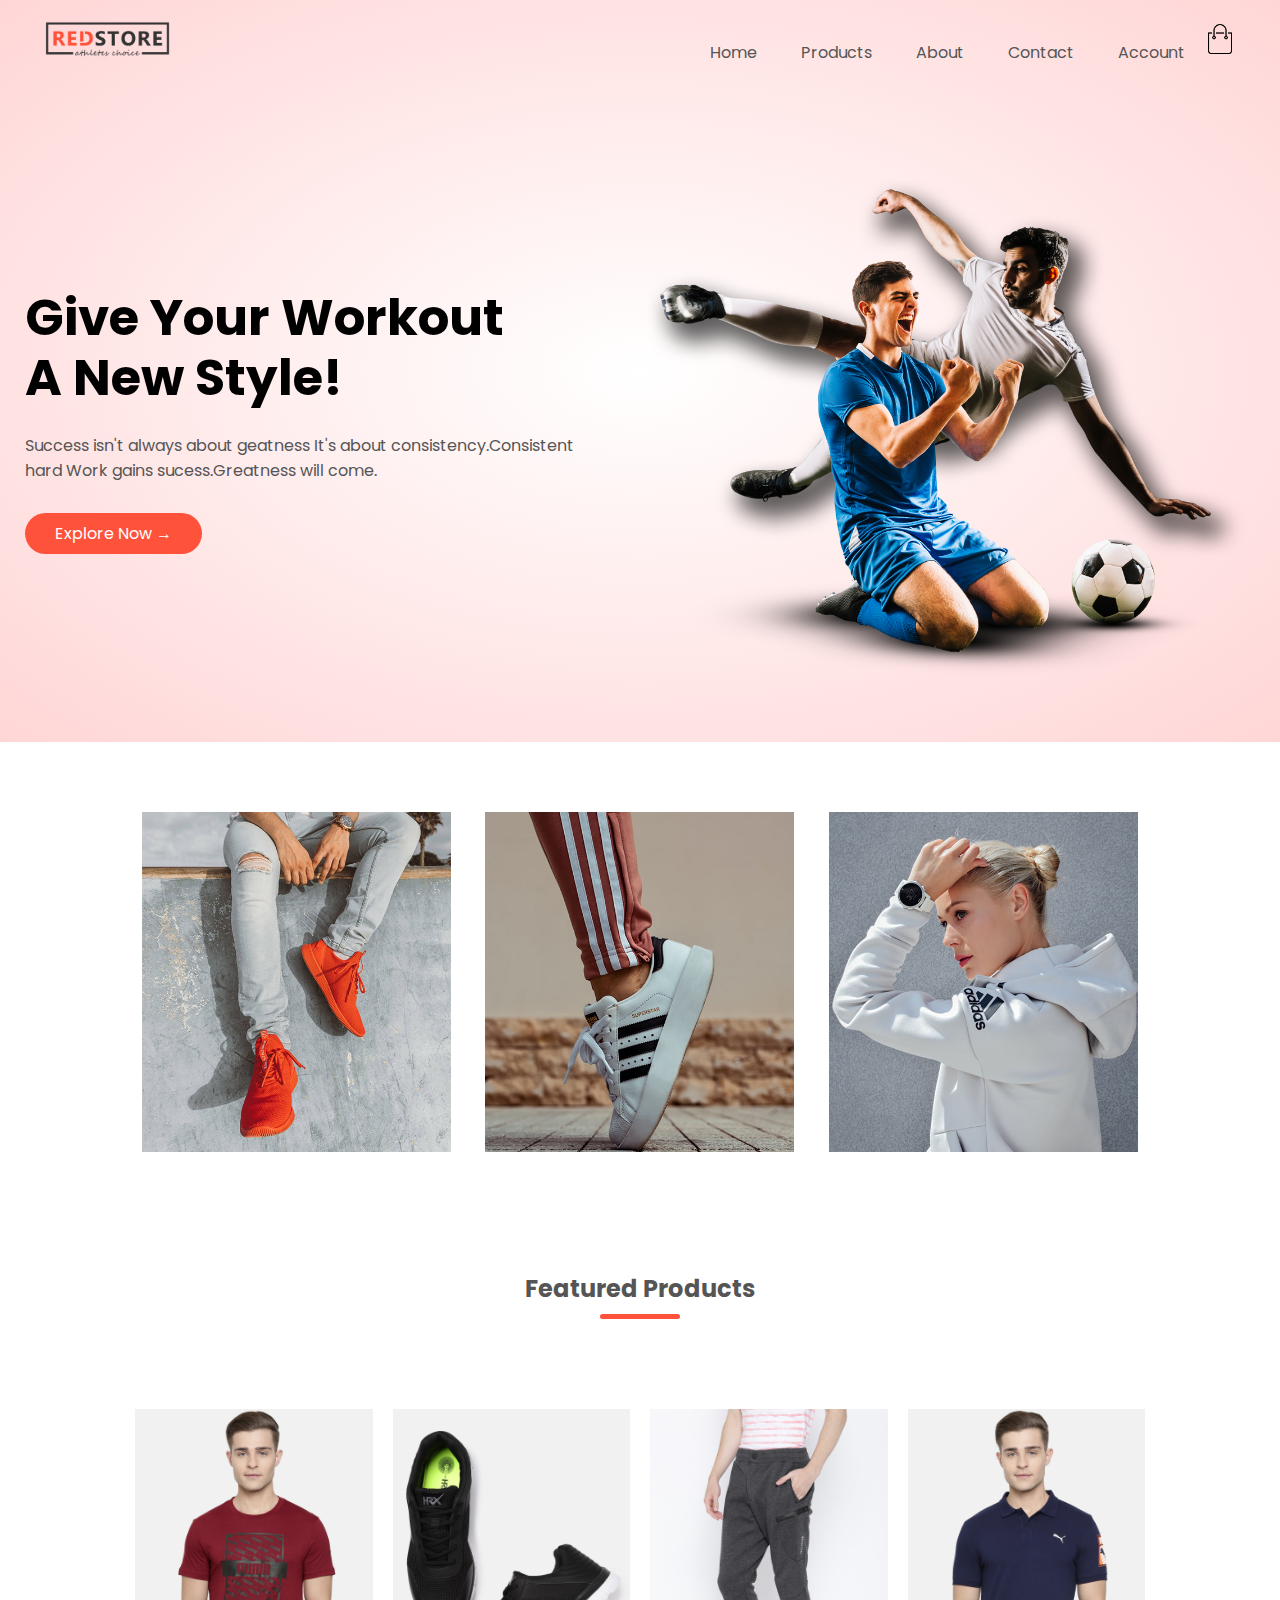
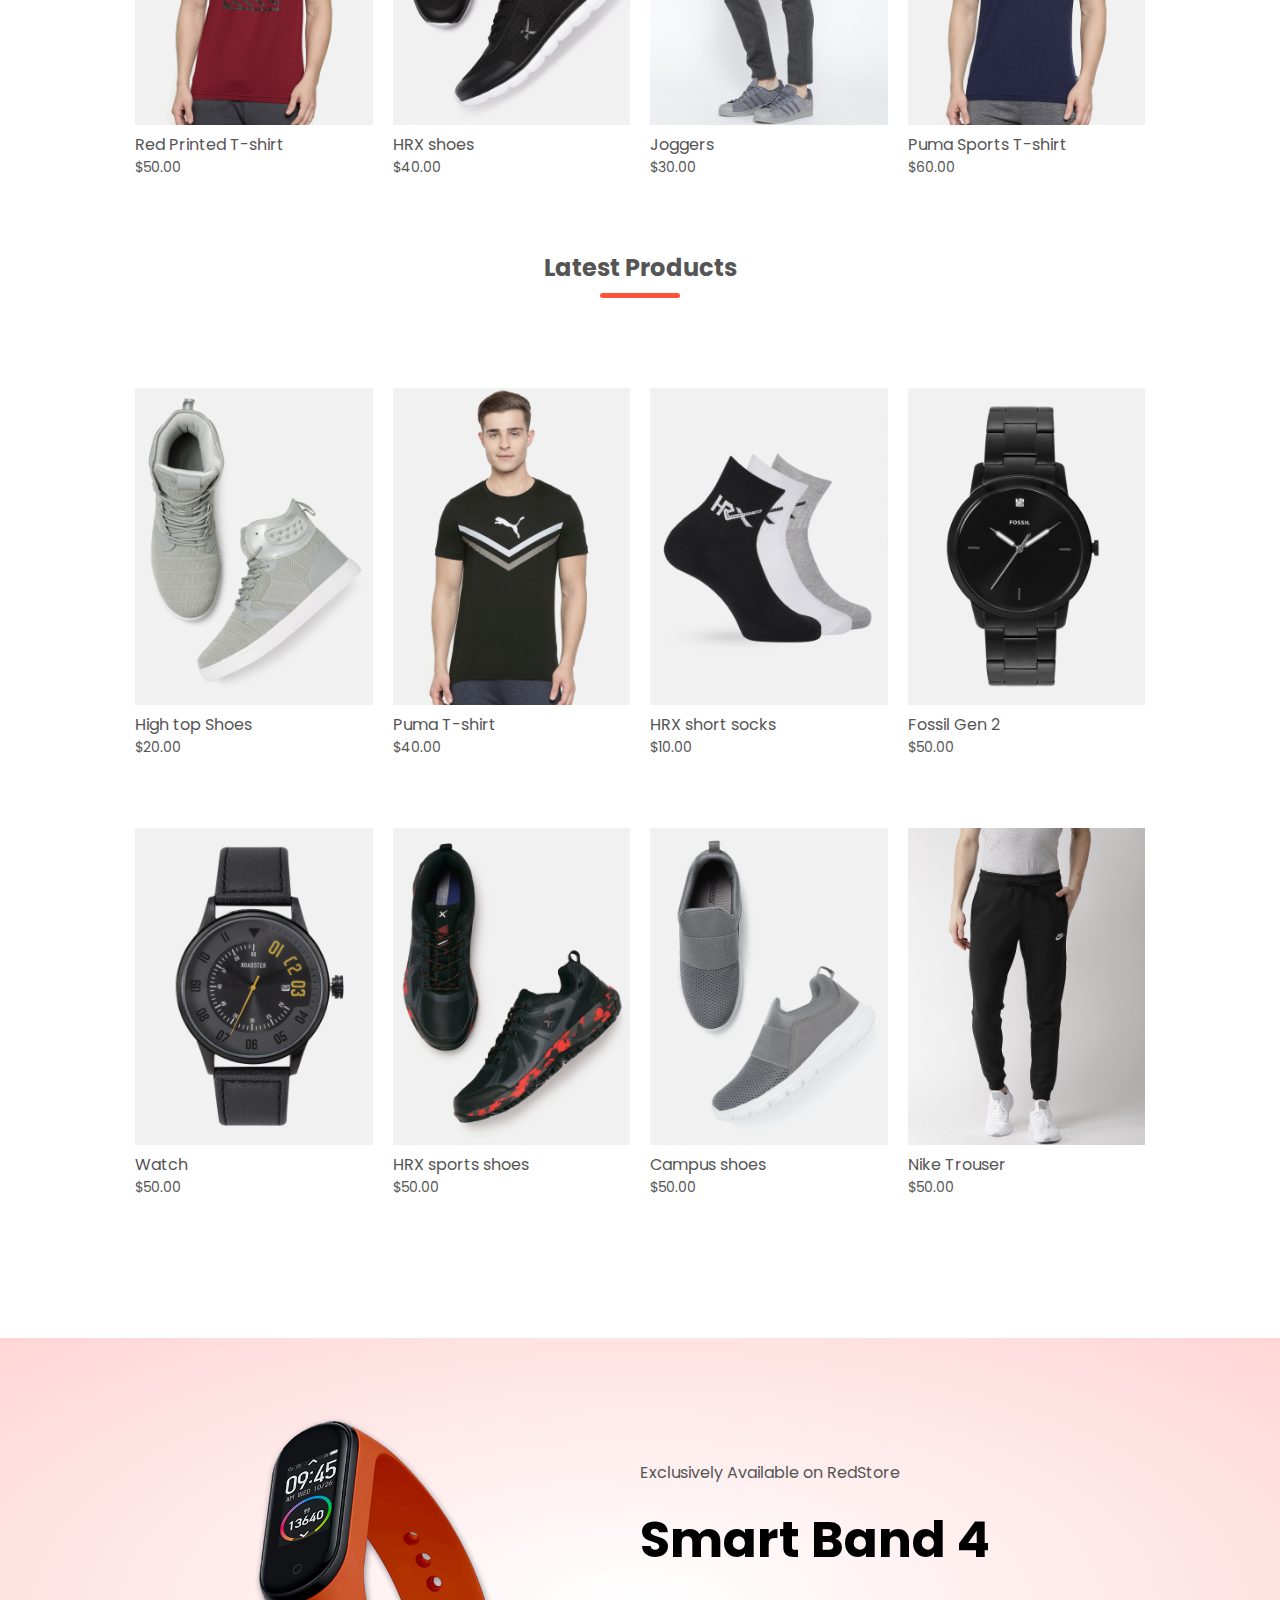
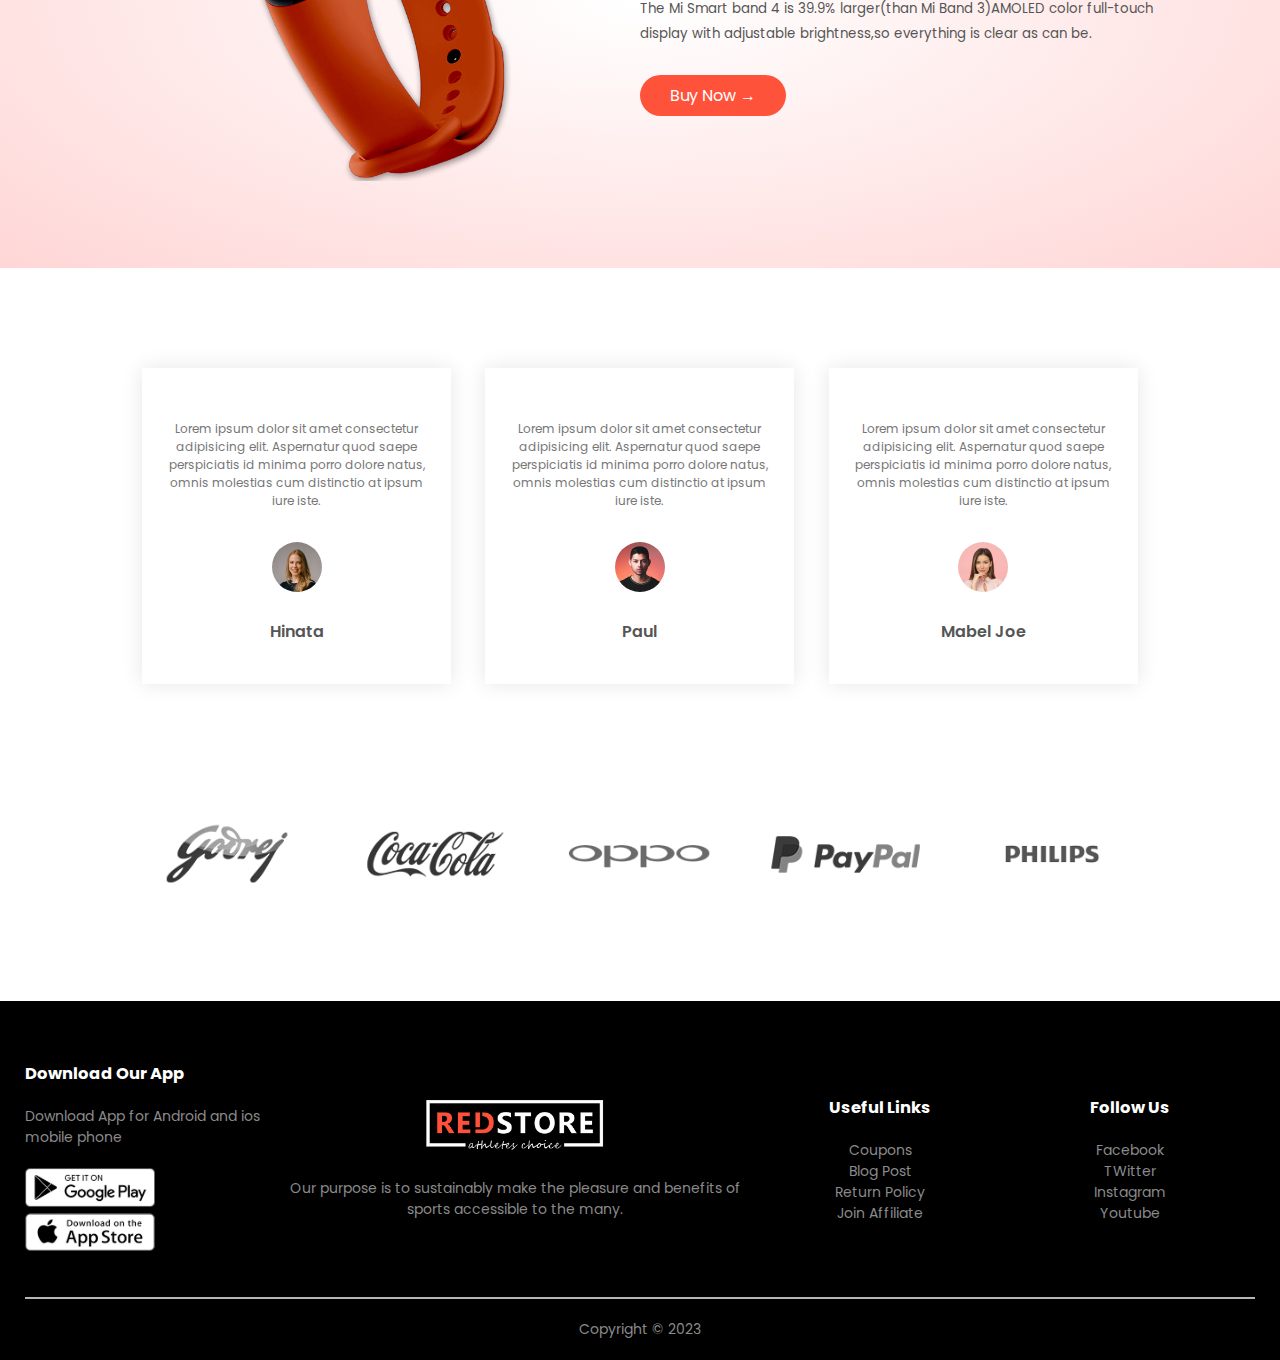
<file: index.html>
<!DOCTYPE html>
<html lang="en">
<head>
    <meta charset="UTF-8">
    <meta name="viewport" content="width=device-width, initial-scale=1.0">
    <link rel="stylesheet" href="style.css">
    <link rel="preconnect" href="https://fonts.googleapis.com">
    <link href="https://fonts.googleapis.com/css2?family=Montserrat:wght@300;400;500;700&family=Poppins:wght@300;400;500;600;700&display=swap" rel="stylesheet">
    <link rel="stylesheet" href="https://cdnjs.cloudflare.com/ajax/libs/font-awesome/6.4.0/css/all.min.css" integrity="sha512-iecdLmaskl7CVkqkXNQ/ZH/XLlvWZOJyj7Yy7tcenmpD1ypASozpmT/E0iPtmFIB46ZmdtAc9eNBvH0H/ZpiBw==" crossorigin="anonymous" referrerpolicy="no-referrer" />
    <title>RedStore | Home </title>
</head>
<body>
    <div class="header">
    <div class="container">
        <div class="navbar">
            <div class="logo">
                <a href="index.html"><img src="images/logo.png" width="125px"></a>
            </div>
            <nav>
                <ul id="MenuItems">
                    <li><a href="index.html">Home</a></li>
                    <li><a href="products.html">Products</a></li>
                    <li><a href="">About</a></li>
                    <li><a href="">Contact</a></li>
                    <li><a href="account.html">Account</a></li>
                </ul>
            </nav>
            <a href="cart.html"><img src="images/cart.png" width="30px" height="30px"></a>
            <img src="images/menu.png" class="menu-icon" onclick="menutoggle()">
        </div>

        <div class="row">
            <div class="col-2">
                <h1>Give Your Workout <br>A New Style!</h1>
                <p>
                    Success isn't always about geatness It's about consistency.Consistent <br>hard Work gains sucess.Greatness will come. 
                </p>
                <a href="" class="btn">Explore Now  &#8594;</a>
            </div>
            <div class="col-2">
                <img src="images/image1.png" alt="">

            </div>
        </div>
    </div>
</div>

<!-- ------Featured Categories------ -->

<div class="categories">
    <div class="small-container">
        <div class="row">
            <div class="col-3">
                <img src="images/category-1.jpg" alt="">
            </div>
            <div class="col-3">
                <img src="images/category-2.jpg" alt="">
            </div>
            <div class="col-3">
                <img src="images/category-3.jpg" alt="">
            </div>
        </div>
    </div>
</div>

<!-- ------Featured products------ -->
<div class="small-container">
    <h2 class="title">Featured Products</h2>
    <div class="row">
        <div class="col-4">
            <a href="product_detail.html"><img src="images/product-1.jpg" alt=""></a>
            <a href="product_detail.html"><h4>Red Printed T-shirt</h4></a>
            <div class="rating">
                <i class="fa fa-star"></i>
                <i class="fa fa-star"></i>
                <i class="fa fa-star"></i>
                <i class="fa fa-star"></i>
                <i class="fa fa-star-o"></i>
            </div>
            <p>$50.00</p>
        </div>

        <div class="col-4">
            <img src="images/product-2.jpg" alt="">
            <h4>HRX  shoes</h4>
            <div class="rating">
                <i class="fa fa-star"></i>
                <i class="fa fa-star"></i>
                <i class="fa fa-star"></i>
                <i class="fa fa-star"></i>
                <i class="fa fa-star-half-o"></i>
            </div>
            <p>$40.00</p>
        </div>

        <div class="col-4">
            <img src="images/product-3.jpg" alt="">
            <h4>Joggers</h4>
            <div class="rating">
                <i class="fa fa-star"></i>
                <i class="fa fa-star"></i>
                <i class="fa fa-star"></i>
                <i class="fa fa-star"></i>
                <i class="fa fa-star-half-o"></i>
            </div>
            <p>$30.00</p>
        </div>

        <div class="col-4">
            <img src="images/product-4.jpg" alt="">
            <h4>Puma Sports T-shirt</h4>
            <div class="rating">
                <i class="fa fa-star"></i>
                <i class="fa fa-star"></i>
                <i class="fa fa-star"></i>
                <i class="fa fa-star"></i>
                <i class="fa fa-star-o"></i>
            </div>
            <p>$60.00</p>
        </div>
    </div>
    <h2 class="title">Latest Products</h2>
    <div class="row">
        <div class="col-4">
            <img src="images/product-5.jpg" alt="">
            <h4>High top Shoes</h4>
            <div class="rating">
                <i class="fa fa-star"></i>
                <i class="fa fa-star"></i>
                <i class="fa fa-star"></i>
                <i class="fa fa-star"></i>
                <i class="fa fa-star-o"></i>
            </div>
            <p>$20.00</p>
        </div>

        <div class="col-4">
            <img src="images/product-6.jpg" alt="">
            <h4>Puma T-shirt</h4>
            <div class="rating">
                <i class="fa fa-star"></i>
                <i class="fa fa-star"></i>
                <i class="fa fa-star"></i>
                <i class="fa fa-star"></i>
                <i class="fa fa-star-half-o"></i>
            </div>
            <p>$40.00</p>
        </div>

        <div class="col-4">
            <img src="images/product-7.jpg" alt="">
            <h4>HRX short socks</h4>
            <div class="rating">
                <i class="fa fa-star"></i>
                <i class="fa fa-star"></i>
                <i class="fa fa-star"></i>
                <i class="fa fa-star"></i>
                <i class="fa fa-star-half-o"></i>
            </div>
            <p>$10.00</p>
        </div>

        <div class="col-4">
            <img src="images/product-8.jpg" alt="">
            <h4>Fossil Gen 2</h4>
            <div class="rating">
                <i class="fa fa-star"></i>
                <i class="fa fa-star"></i>
                <i class="fa fa-star"></i>
                <i class="fa fa-star"></i>
                <i class="fa fa-star-o-half"></i>
            </div>
            <p>$50.00</p>
        </div>
        <div class="row">
        <div class="col-4">
            <img src="images/product-9.jpg" alt="">
            <h4>Watch</h4>
            <div class="rating">
                <i class="fa fa-star"></i>
                <i class="fa fa-star"></i>
                <i class="fa fa-star"></i>
                <i class="fa fa-star"></i>
                <i class="fa fa-star-half"></i>
            </div>
            <p>$50.00</p>
        </div>

        <div class="col-4">
            <img src="images/product-10.jpg" alt="">
            <h4>HRX sports shoes</h4>
            <div class="rating">
                <i class="fa fa-star"></i>
                <i class="fa fa-star"></i>
                <i class="fa fa-star"></i>
                <i class="fa fa-star"></i>
                <i class="fa fa-star-half"></i>
            </div>
            <p>$50.00</p>
        </div>

        <div class="col-4">
            <img src="images/product-11.jpg" alt="">
            <h4>Campus shoes</h4>
            <div class="rating">
                <i class="fa fa-star"></i>
                <i class="fa fa-star"></i>
                <i class="fa fa-star"></i>
                <i class="fa fa-star"></i>
                <i class="fa fa-star-half"></i>
            </div>
            <p>$50.00</p>
        </div>

        <div class="col-4">
            <img src="images/product-12.jpg" alt="">
            <h4>Nike Trouser</h4>
            <div class="rating">
                <i class="fa fa-star"></i>
                <i class="fa fa-star"></i>
                <i class="fa fa-star"></i>
                <i class="fa fa-star"></i>
                <i class="fa fa-star"></i>
            </div>
            <p>$50.00</p>
        </div>
    </div>
    </div>
</div>

<!-- offer -->
<div class="offer">
    <div class="small-container">
        <div class="row">
            <div class="col-2">
                <img src="images/exclusive.png" alt="" class="offer-img" >
            </div>
            <div class="col-2">
                <p>Exclusively Available on RedStore</p>
                <h1>Smart Band 4</h1>
                <small>The Mi Smart band 4 is 39.9% larger(than Mi Band 3)AMOLED color full-touch display with adjustable brightness,so everything is clear as can be. </small>
                <a href="" class="btn">Buy Now &#8594;</a>
            </div>
        </div>
    </div>
</div>

<!-- testimonial -->
<div class="testimonial">
    <div class="small-container">
        <div class="row">
            <div class="col-3">
                <i class="fa fa-quote-left"></i>
                <p>Lorem ipsum dolor sit amet consectetur adipisicing elit. Aspernatur quod saepe perspiciatis id minima porro dolore natus, omnis molestias cum distinctio at ipsum iure iste.</p>
                <div class="rating">
                    <i class="fa fa-star"></i>
                    <i class="fa fa-star"></i>
                    <i class="fa fa-star"></i>
                    <i class="fa fa-star"></i>
                    <i class="fa fa-star-half"></i>
                </div>
                <img src="images/user-1.png" alt="">
                <h3>Hinata</h3>
            </div>
            <div class="col-3">
                <i class="fa fa-quote-left"></i>
                <p>Lorem ipsum dolor sit amet consectetur adipisicing elit. Aspernatur quod saepe perspiciatis id minima porro dolore natus, omnis molestias cum distinctio at ipsum iure iste.</p>
                <div class="rating">
                    <i class="fa fa-star"></i>
                    <i class="fa fa-star"></i>
                    <i class="fa fa-star"></i>
                    <i class="fa fa-star"></i>
                    <i class="fa fa-star"></i>
                </div>
                <img src="images/user-2.png" alt="">
                <h3>Paul</h3>
            </div>
            <div class="col-3">
                <i class="fa fa-quote-left"></i>
                <p>Lorem ipsum dolor sit amet consectetur adipisicing elit. Aspernatur quod saepe perspiciatis id minima porro dolore natus, omnis molestias cum distinctio at ipsum iure iste.</p>
                <div class="rating">
                    <i class="fa fa-star"></i>
                    <i class="fa fa-star"></i>
                    <i class="fa fa-star"></i>
                    <i class="fa fa-star"></i>
                    <i class="fa fa-star-half"></i>
                </div>
                <img src="images/user-3.png" alt="">
                <h3>Mabel Joe</h3>
            </div>
        </div>
    </div>
</div> 

<!-- brands -->

<div class="brands">
    <div class="small-container">
        <div class="row">
            <div class="col-5">
                <img src="images/logo-godrej.png" alt="">
            </div>
            <div class="col-5">
                <img src="images/logo-coca-cola.png" alt="">
            </div>
            <div class="col-5">
                <img src="images/logo-oppo.png" alt="">
            </div>
            <div class="col-5">
                <img src="images/logo-paypal.png" alt="">
            </div>
            <div class="col-5">
                <img src="images/logo-philips.png" alt="">
            </div>
        </div>
    </div>
</div>

<!-- footer -->
<div class="footer">
    <div class="container">
        <div class="row">
            <div class="footer-col-1">
                <h3>Download Our App</h3>
                <p>Download App for Android and ios mobile phone</p>
                <div class="app-logo">
                    <img src="images/play-store.png" alt="">
                    <img src="images/app-store.png" alt="">
                </div>
            </div>
            <div class="footer-col-2">
                <img src="images/logo-white.png" alt="">
                <p>Our purpose is to sustainably make the pleasure and benefits of sports accessible to the many. </p>
            </div>
            <div class="footer-col-3">
                <h3>Useful Links</h3>
                <ul>
                    <li>Coupons</li>
                    <li>Blog Post</li>
                    <li>Return Policy</li>
                    <li>Join Affiliate</li>
                </ul>
            </div>
            <div class="footer-col-4">
                <h3>Follow Us</h3>
                <ul>
                    <li>Facebook</li>
                    <li>TWitter</li>
                    <li>Instagram</li>
                    <li>Youtube</li>
                </ul>
            </div>
        </div>
        <hr>
        <p class="Copyright">Copyright &copy; 2023</p>
    </div>
</div>

<!-- js for toggle MenuItems -->

<script>
    var MenuItems = document.getElementById("MenuItems");

    MenuItems.style.maxHeight = "0px";

    function menutoggle()
    {
        if(MenuItems.style.maxHeight == "0px")
        {
            MenuItems.style.maxHeight = "200px";
        }
        else
        {
            MenuItems.style.maxHeight = "0px";
        }
    }
</script>

</body>
</html>
</file>
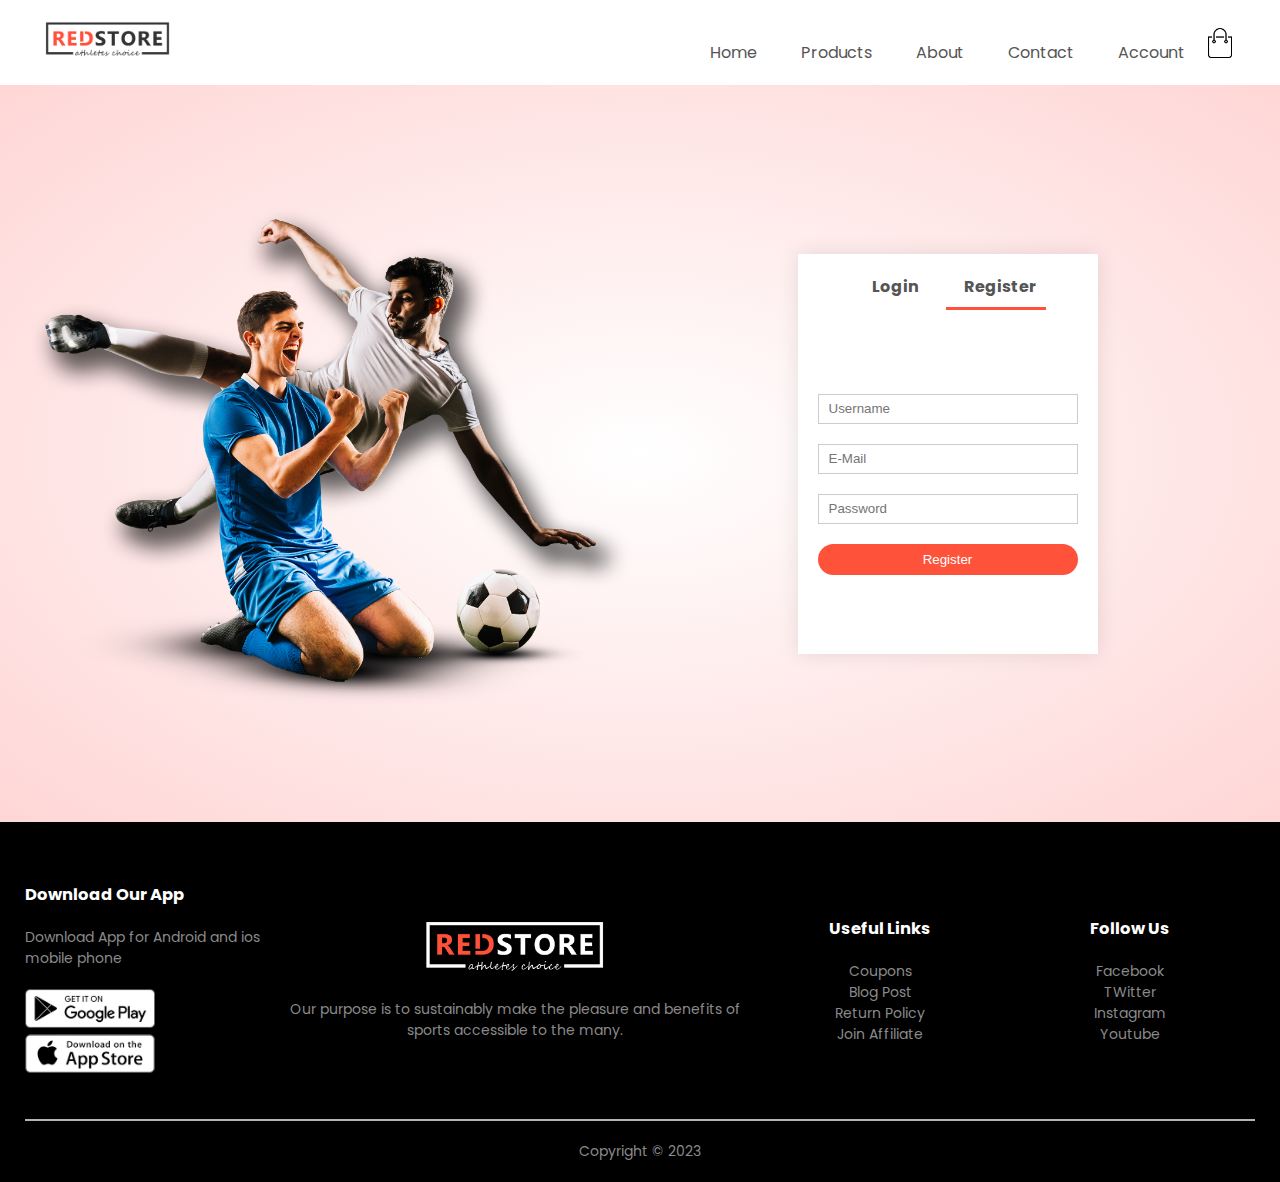
<file: account.html>
<!DOCTYPE html>
<html lang="en">
<head>
    <meta charset="UTF-8">
    <meta name="viewport" content="width=device-width, initial-scale=1.0">
    <link rel="stylesheet" href="style.css">
    <link rel="preconnect" href="https://fonts.googleapis.com">
    <link href="https://fonts.googleapis.com/css2?family=Montserrat:wght@300;400;500;700&family=Poppins:wght@300;400;500;600;700&display=swap" rel="stylesheet">
    <link rel="stylesheet" href="https://cdnjs.cloudflare.com/ajax/libs/font-awesome/6.4.0/css/all.min.css" integrity="sha512-iecdLmaskl7CVkqkXNQ/ZH/XLlvWZOJyj7Yy7tcenmpD1ypASozpmT/E0iPtmFIB46ZmdtAc9eNBvH0H/ZpiBw==" crossorigin="anonymous" referrerpolicy="no-referrer" />
    <title>Account - RedStore</title>
</head>
<body>
    <div class="container">
        <div class="navbar">
            <div class="logo">
                <img src="images/logo.png" alt="" width="125px">
            </div>
            <nav>
                <ul id="MenuItems">
                    <li><a href="index.html">Home</a></li>
                    <li><a href="products.html">Products</a></li>
                    <li><a href="">About</a></li>
                    <li><a href="">Contact</a></li>
                    <li><a href="account.html">Account</a></li>
                </ul>
            </nav>
            <img src="images/cart.png" alt="" width="30px" height="30px">
            <img src="images/menu.png" class="menu-icon" onclick="menutoggle()">
        </div>
    </div>

    <!-- Account Page  -->

    <div class="account-page">
        <div class="container">
            <div class="row">
                <div class="col-2">
                    <img src="images/image1.png" width="100%">
                </div>

                <div class="col-2">
                    <div class="form-container">
                        <div class="form-btn">
                            <span onclick="login()">Login</span>
                            <span onclick="register()">Register</span>
                            <hr id="Indicator">
                        </div>
                        <form id="LoginForm">
                            <input type="text" placeholder="Username">
                            <input type="password" placeholder="Password">
                            <button type="submit" class="btn">Login</button>
                            <a href="">Forgot password ?</a>
                        </form>

                        <form id="RegForm">
                            <input type="text" placeholder="Username">
                            <input type="email" placeholder="E-Mail">
                            <input type="password" placeholder="Password">
                            <button type="submit" class="btn">Register</button>
                        </form>
                    </div>
                </div>
            </div>
        </div>
    </div>

<!-- footer -->
<div class="footer">
    <div class="container">
        <div class="row">
            <div class="footer-col-1">
                <h3>Download Our App</h3>
                <p>Download App for Android and ios mobile phone</p>
                <div class="app-logo">
                    <img src="images/play-store.png" alt="">
                    <img src="images/app-store.png" alt="">
                </div>
            </div>
            <div class="footer-col-2">
                <img src="images/logo-white.png" alt="">
                <p>Our purpose is to sustainably make the pleasure and benefits of sports accessible to the many. </p>
            </div>
            <div class="footer-col-3">
                <h3>Useful Links</h3>
                <ul>
                    <li>Coupons</li>
                    <li>Blog Post</li>
                    <li>Return Policy</li>
                    <li>Join Affiliate</li>
                </ul>
            </div>
            <div class="footer-col-4">
                <h3>Follow Us</h3>
                <ul>
                    <li>Facebook</li>
                    <li>TWitter</li>
                    <li>Instagram</li>
                    <li>Youtube</li>
                </ul>
            </div>
        </div>
        <hr>
        <p class="Copyright">Copyright &copy; 2023</p>
    </div>
</div>

<!-- js for toggle MenuItems -->

<script>
    var MenuItems = document.getElementById("MenuItems");
    MenuItems.style.maxHeight = "0px";

    function menutoggle()
    {
        if(MenuItems.style.maxHeight == "0px")
        {
            MenuItems.style.maxHeight == "200px";
        }
        else
        {
            MenuItems.style.maxHeight == "0px";
        }
    }
</script>

<!-- js for toggle form -->
<script>
    var LoginForm = document.getElementById("LoginForm");
    var RegForm = document.getElementById("RegForm");
    var Indicator = document.getElementById("Indicator");

    function register()
    {
        RegForm.style.transform = "translateX(0px)";
        LoginForm.style.transform = "translateX(0px)";
        Indicator.style.transform = "translateX100px)";
    }

    function login()
    {
        RegForm.style.transform = "translateX(300px)";
        LoginForm.style.transform = "translateX(300px)";
        Indicator.style.transform = "translateX(0px)";
    }


</script>


</body>
</html>
</file>
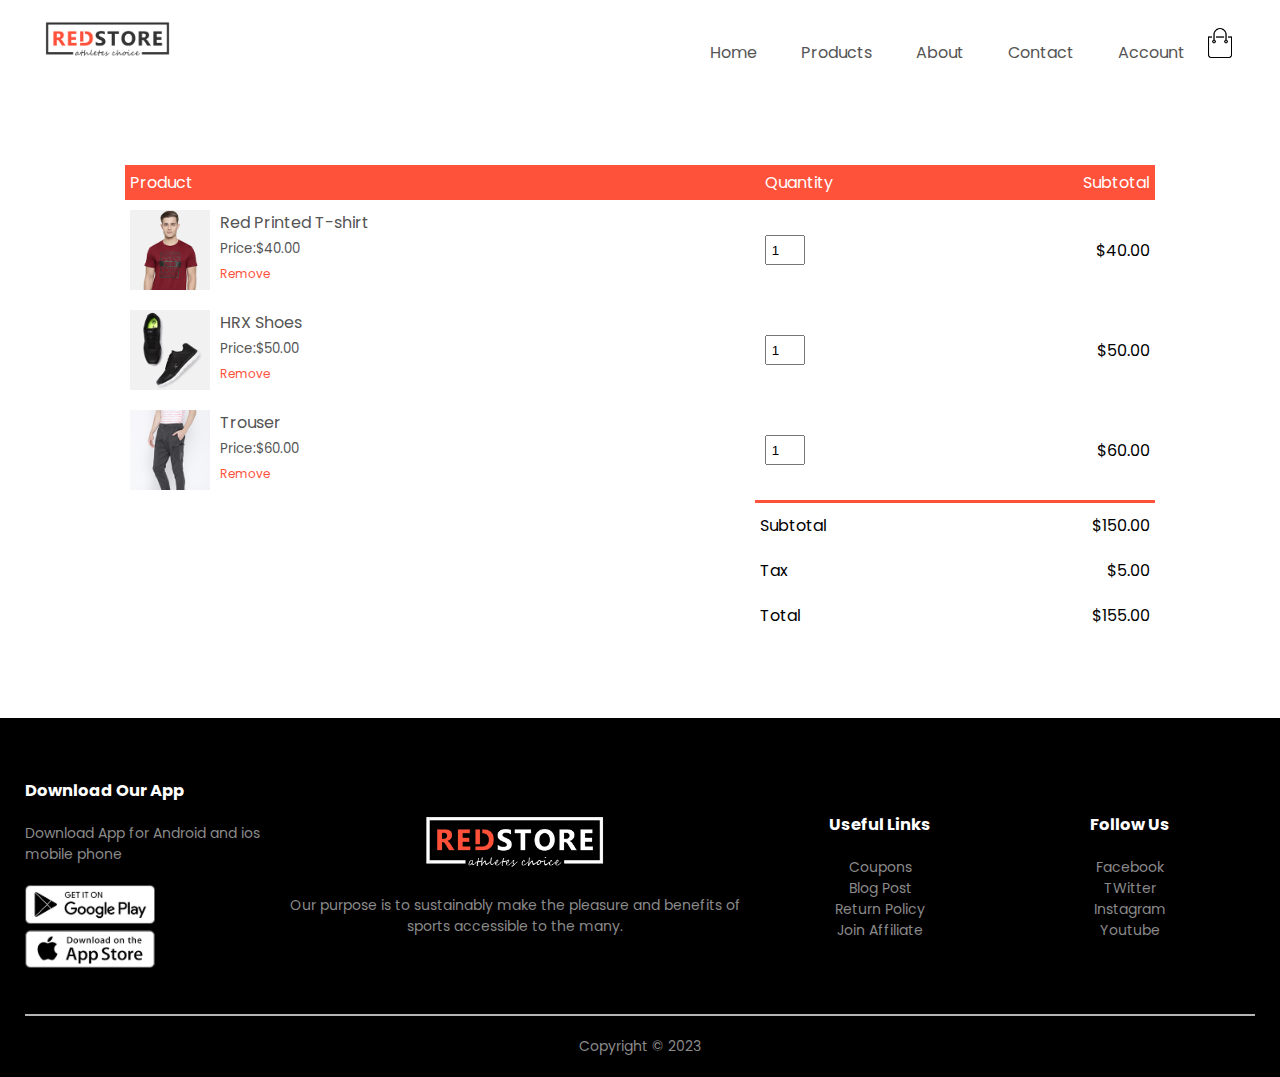
<file: cart.html>
<!DOCTYPE html>
<html lang="en">
<head>
    <meta charset="UTF-8">
    <meta name="viewport" content="width=device-width, initial-scale=1.0">
    <link rel="stylesheet" href="style.css">
    <link rel="preconnect" href="https://fonts.googleapis.com">
    <link href="https://fonts.googleapis.com/css2?family=Montserrat:wght@300;400;500;700&family=Poppins:wght@300;400;500;600;700&display=swap" rel="stylesheet">
    <link rel="stylesheet" href="https://cdnjs.cloudflare.com/ajax/libs/font-awesome/6.4.0/css/all.min.css" integrity="sha512-iecdLmaskl7CVkqkXNQ/ZH/XLlvWZOJyj7Yy7tcenmpD1ypASozpmT/E0iPtmFIB46ZmdtAc9eNBvH0H/ZpiBw==" crossorigin="anonymous" referrerpolicy="no-referrer" />
    <title>Cart - RedStore</title>
</head>
<body>
    <div class="container">
        <div class="navbar">
            <div class="logo">
                <img src="images/logo.png" alt="" width="125px">
            </div>
            <nav>
                <ul id="MenuItems">
                    <li><a href="index.html">Home</a></li>
                    <li><a href="products.html">Products</a></li>
                    <li><a href="">About</a></li>
                    <li><a href="">Contact</a></li>
                    <li><a href="account.html">Account</a></li>
                </ul>
            </nav>
            <img src="images/cart.png" alt="" width="30px" height="30px">
            <img src="images/menu.png" class="menu-icon" onclick="menutoggle()">
        </div>
    </div>

 <!-- cart-items details -->

<div class="small-container cart-page">
    <table>
        <tr>
            <th>Product</th>
            <th>Quantity</th>
            <th>Subtotal</th>
        </tr>
        <tr>
            <td>
                <div class="cart-info">
                    <img src="images/buy-1.jpg" alt="">
                    <div>
                        <p>Red Printed T-shirt</p>
                        <small>Price:$40.00</small>
                        <br>
                        <a href="">Remove</a>
                    </div>
                </div>
            </td>
            <td><input type="number" value="1"></td>
            <td>$40.00</td>
        </tr>
        <tr>
            <td>
                <div class="cart-info">
                    <img src="images/buy-2.jpg" alt="">
                    <div>
                        <p>HRX Shoes</p>
                        <small>Price:$50.00</small>
                        <br>
                        <a href="">Remove</a>
                    </div>
                </div>
            </td>
            <td><input type="number" value="1"></td>
            <td>$50.00</td>
        </tr>
        <tr>
            <td>
                <div class="cart-info">
                    <img src="images/buy-3.jpg" alt="">
                    <div>
                        <p>Trouser</p>
                        <small>Price:$60.00</small>
                        <br>
                        <a href="">Remove</a>
                    </div>
                </div>
            </td>
            <td><input type="number" value="1"></td>
            <td>$60.00</td>
        </tr>
    </table>
    <div class="total-price">
        <table>
            <tr>
                <td>Subtotal</td>
                <td>$150.00</td>
            </tr>
            <tr>
                <td>Tax</td>
                <td>$5.00</td>
            </tr>
            <tr>
                <td>Total</td>
                <td>$155.00</td>
            </tr>
        </table>
    </div>
</div>



<!-- footer -->
<div class="footer">
    <div class="container">
        <div class="row">
            <div class="footer-col-1">
                <h3>Download Our App</h3>
                <p>Download App for Android and ios mobile phone</p>
                <div class="app-logo">
                    <img src="images/play-store.png" alt="">
                    <img src="images/app-store.png" alt="">
                </div>
            </div>
            <div class="footer-col-2">
                <img src="images/logo-white.png" alt="">
                <p>Our purpose is to sustainably make the pleasure and benefits of sports accessible to the many. </p>
            </div>
            <div class="footer-col-3">
                <h3>Useful Links</h3>
                <ul>
                    <li>Coupons</li>
                    <li>Blog Post</li>
                    <li>Return Policy</li>
                    <li>Join Affiliate</li>
                </ul>
            </div>
            <div class="footer-col-4">
                <h3>Follow Us</h3>
                <ul>
                    <li>Facebook</li>
                    <li>TWitter</li>
                    <li>Instagram</li>
                    <li>Youtube</li>
                </ul>
            </div>
        </div>
        <hr>
        <p class="Copyright">Copyright &copy; 2023</p>
    </div>
</div>

<!-- js for toggle MenuItems -->

<script>
    var MenuItems = document.getElementById("MenuItems");
    MenuItems.style.maxHeight = "0px";

    function menutoggle()
    {
        if(MenuItems.style.maxHeight == "0px")
        {
            MenuItems.style.maxHeight == "200px";
        }
        else
        {
            MenuItems.style.maxHeight == "0px";
        }
    }
</script>

</body>
</html>
</file>
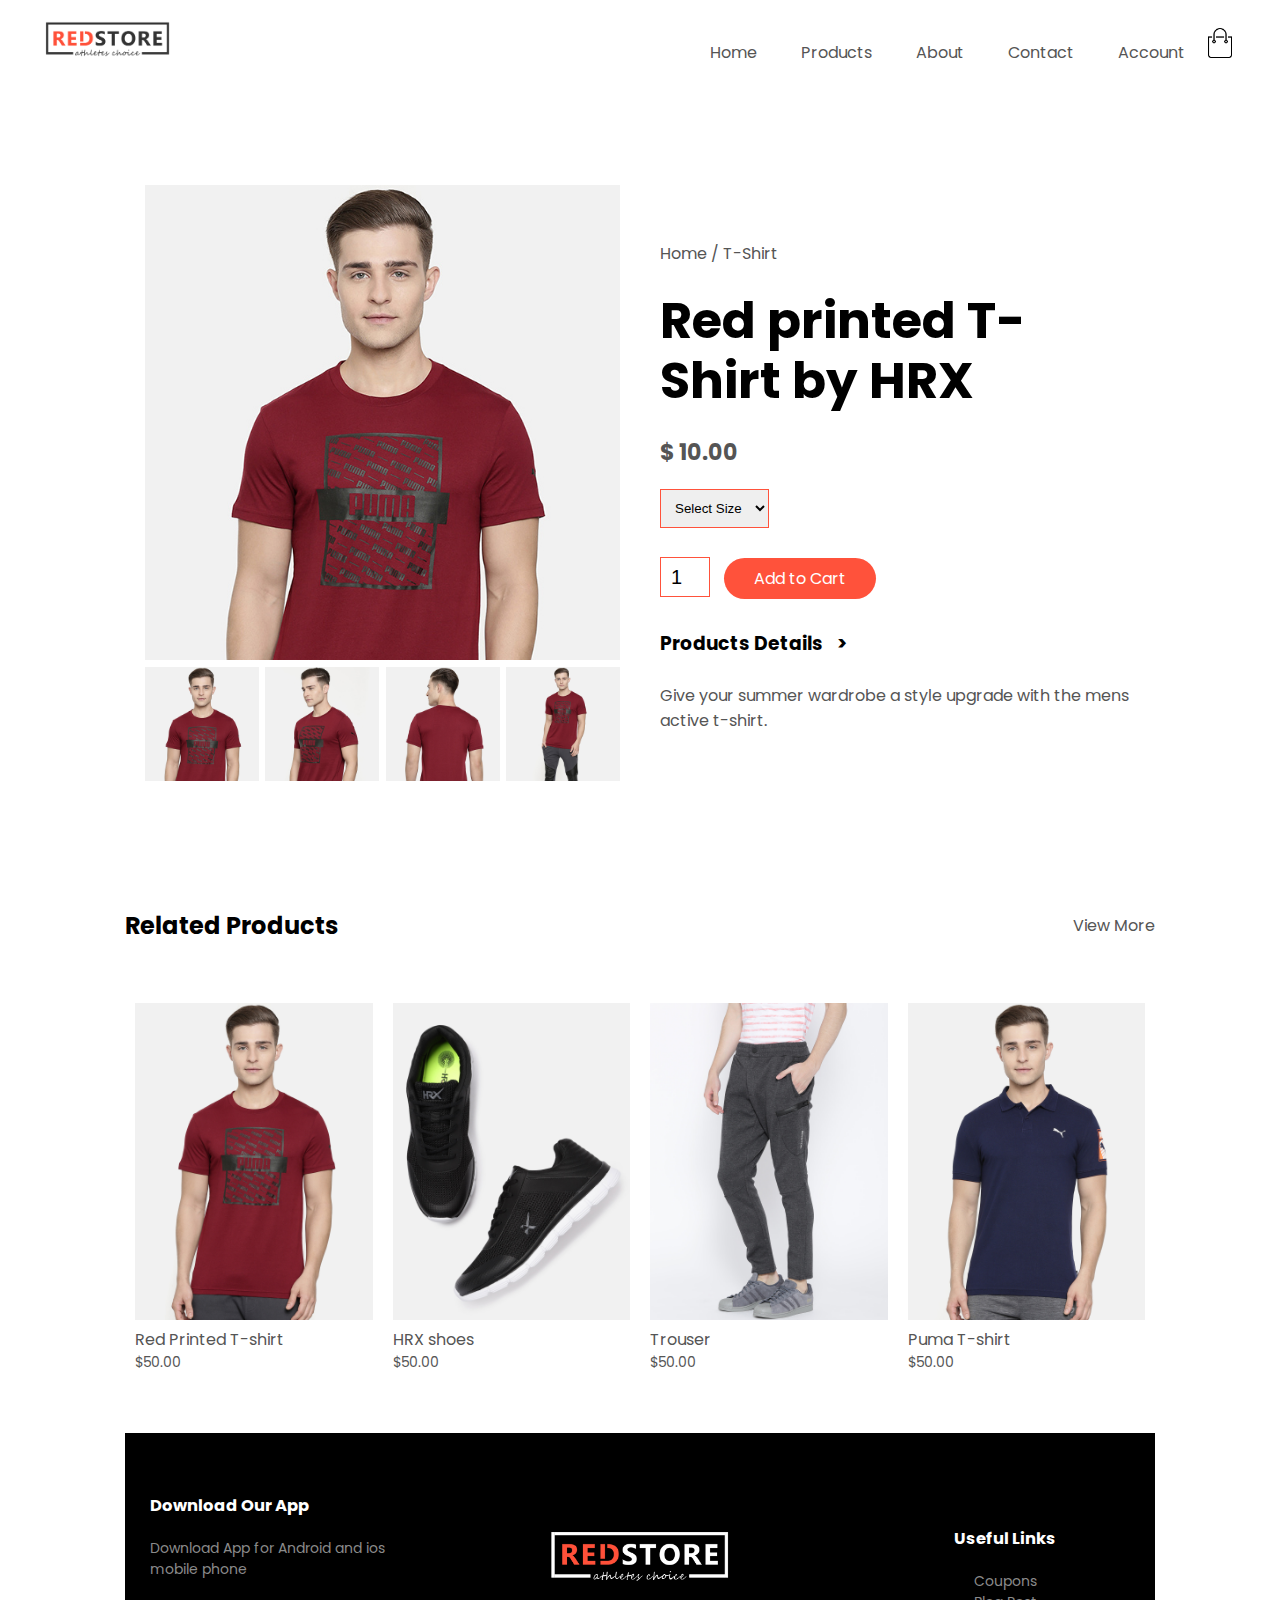
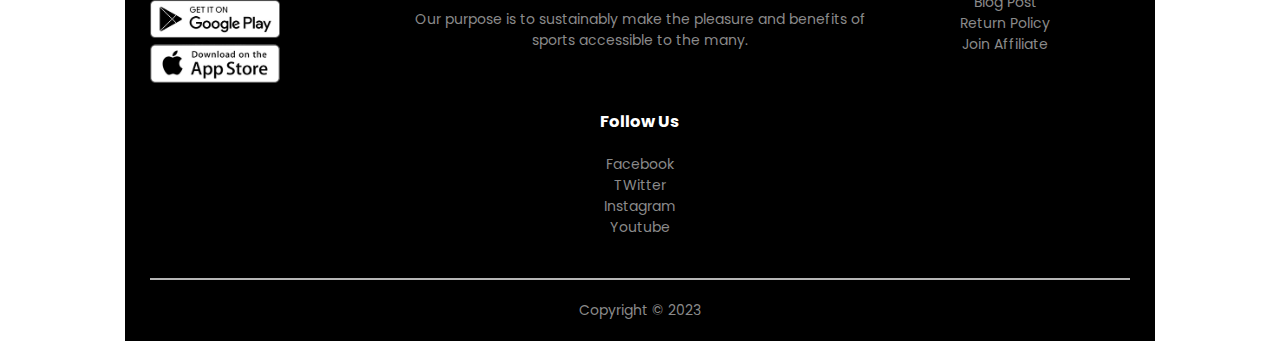
<file: product_detail.html>
<!DOCTYPE html>
<html lang="en">
<head>
    <meta charset="UTF-8">
    <meta name="viewport" content="width=device-width, initial-scale=1.0">
    <link rel="stylesheet" href="style.css">
    <link rel="preconnect" href="https://fonts.googleapis.com">
    <link href="https://fonts.googleapis.com/css2?family=Montserrat:wght@300;400;500;700&family=Poppins:wght@300;400;500;600;700&display=swap" rel="stylesheet">
    <link rel="stylesheet" href="https://cdnjs.cloudflare.com/ajax/libs/font-awesome/6.4.0/css/all.min.css" integrity="sha512-iecdLmaskl7CVkqkXNQ/ZH/XLlvWZOJyj7Yy7tcenmpD1ypASozpmT/E0iPtmFIB46ZmdtAc9eNBvH0H/ZpiBw==" crossorigin="anonymous" referrerpolicy="no-referrer" />
    <title>Products - RedStore</title>
</head>
<body>
    <div class="container">
        <div class="navbar">
            <div class="logo">
                <img src="images/logo.png" alt="" width="125px">
            </div>
            <nav>
                <ul id="MenuItems">
                    <li><a href="index.html">Home</a></li>
                    <li><a href="products.html">Products</a></li>
                    <li><a href="">About</a></li>
                    <li><a href="">Contact</a></li>
                    <li><a href="account.html">Account</a></li>
                </ul>
            </nav>
            <img src="images/cart.png" alt="" width="30px" height="30px">
            <img src="images/menu.png" class="menu-icon" onclick="menutoggle()">
        </div>
    </div>

    <!-- single product details -->

<div class="small-container single-product">
    <div class="row">
        <div class="col-2">
            <img src="images/gallery-1.jpg" width="100%" id="ProductImg">
            
            <div class="small-img-row">
                <div class="small-img-col">
                    <img src="images/gallery-1.jpg" width="100%" class="small-img">
                </div>
                <div class="small-img-col">
                    <img src="images/gallery-2.jpg" width="100%" class="small-img">
                </div>
                <div class="small-img-col">
                    <img src="images/gallery-3.jpg" width="100%" class="small-img">
                </div>
                <div class="small-img-col">
                    <img src="images/gallery-4.jpg" width="100%" class="small-img">
                </div>
            </div>
        </div>

        <div class="col-2">
            <p>Home / T-Shirt</p>
            <h1>Red printed T-Shirt by HRX</h1>
            <h4>$ 10.00</h4>
            <select name="" id="">
                <option value="">Select Size</option>
                <option value="">XXL</option>
                <option value="">XL</option>
                <option value="">Large</option>
                <option value="">Medium</option>
                <option value="">Small</option>
            </select>
            <input type="number" value="1">
            <a href="" class="btn">Add to Cart</a>
            <h3>Products Details <i class="fa fa-indent"></i>></h3>
            <br>
            <p>Give your summer wardrobe a style upgrade with the mens active t-shirt.</p>
        </div>
    </div>
</div>

<!-- Title -->

<div class="small-container">
    <div class="row row-2">
        <h2>Related Products</h2>
        <p>View More</p>
    </div>
</div>


<!-- Products -->

<div class="small-container">
    <div class="row">
        <div class="col-4">
            <img src="images/product-1.jpg" alt="">
            <h4>Red Printed T-shirt</h4>
            <div class="rating">
                <i class="fa fa-star"></i>
                <i class="fa fa-star"></i>
                <i class="fa fa-star"></i>
                <i class="fa fa-star"></i>
                <i class="fa fa-star-o"></i>
            </div>
            <p>$50.00</p>
        </div>

        <div class="col-4">
            <img src="images/product-2.jpg" alt="">
            <h4>HRX shoes</h4>
            <div class="rating">
                <i class="fa fa-star"></i>
                <i class="fa fa-star"></i>
                <i class="fa fa-star"></i>
                <i class="fa fa-star"></i>
                <i class="fa fa-star-half-o"></i>
            </div>
            <p>$50.00</p>
        </div>

        <div class="col-4">
            <img src="images/product-3.jpg" alt="">
            <h4>Trouser</h4>
            <div class="rating">
                <i class="fa fa-star"></i>
                <i class="fa fa-star"></i>
                <i class="fa fa-star"></i>
                <i class="fa fa-star"></i>
                <i class="fa fa-star-half-o"></i>
            </div>
            <p>$50.00</p>
        </div>

        <div class="col-4">
            <img src="images/product-4.jpg" alt="">
            <h4>Puma T-shirt</h4>
            <div class="rating">
                <i class="fa fa-star"></i>
                <i class="fa fa-star"></i>
                <i class="fa fa-star"></i>
                <i class="fa fa-star"></i>
                <i class="fa fa-star-o"></i>
            </div>
            <p>$50.00</p>
        </div>
    </div>

<!-- footer -->
<div class="footer">
    <div class="container">
        <div class="row">
            <div class="footer-col-1">
                <h3>Download Our App</h3>
                <p>Download App for Android and ios mobile phone</p>
                <div class="app-logo">
                    <img src="images/play-store.png" alt="">
                    <img src="images/app-store.png" alt="">
                </div>
            </div>
            <div class="footer-col-2">
                <img src="images/logo-white.png" alt="">
                <p>Our purpose is to sustainably make the pleasure and benefits of sports accessible to the many. </p>
            </div>
            <div class="footer-col-3">
                <h3>Useful Links</h3>
                <ul>
                    <li>Coupons</li>
                    <li>Blog Post</li>
                    <li>Return Policy</li>
                    <li>Join Affiliate</li>
                </ul>
            </div>
            <div class="footer-col-4">
                <h3>Follow Us</h3>
                <ul>
                    <li>Facebook</li>
                    <li>TWitter</li>
                    <li>Instagram</li>
                    <li>Youtube</li>
                </ul>
            </div>
        </div>
        <hr>
        <p class="Copyright">Copyright &copy; 2023</p>
    </div>
</div>

<!-- js for toggle MenuItems -->

<script>
    var MenuItems = document.getElementById("MenuItems");
    MenuItems.style.maxHeight = "0px";

    function menutoggle()
    {
        if(MenuItems.style.maxHeight == "0px")
        {
            MenuItems.style.maxHeight == "200px";
        }
        else
        {
            MenuItems.style.maxHeight == "0px";
        }
    }
</script>

<!-- js for product gallery -->

<script>
    var ProductImg  = document.getElementById("ProductImg");
    var smallImg = document.getElementsByClassName("small-img");

    smallImg[0].onclick=function()
    {
        ProductImg.src=smallImg[0].src;
    }
    smallImg[1].onclick=function()
    {
        ProductImg.src=smallImg[1].src;
    }
    smallImg[2].onclick=function()
    {
        ProductImg.src=smallImg[2].src;
    }
    smallImg[3].onclick=function()
    {
        ProductImg.src=smallImg[3].src;
    }
</script>

</body>
</html>
</file>
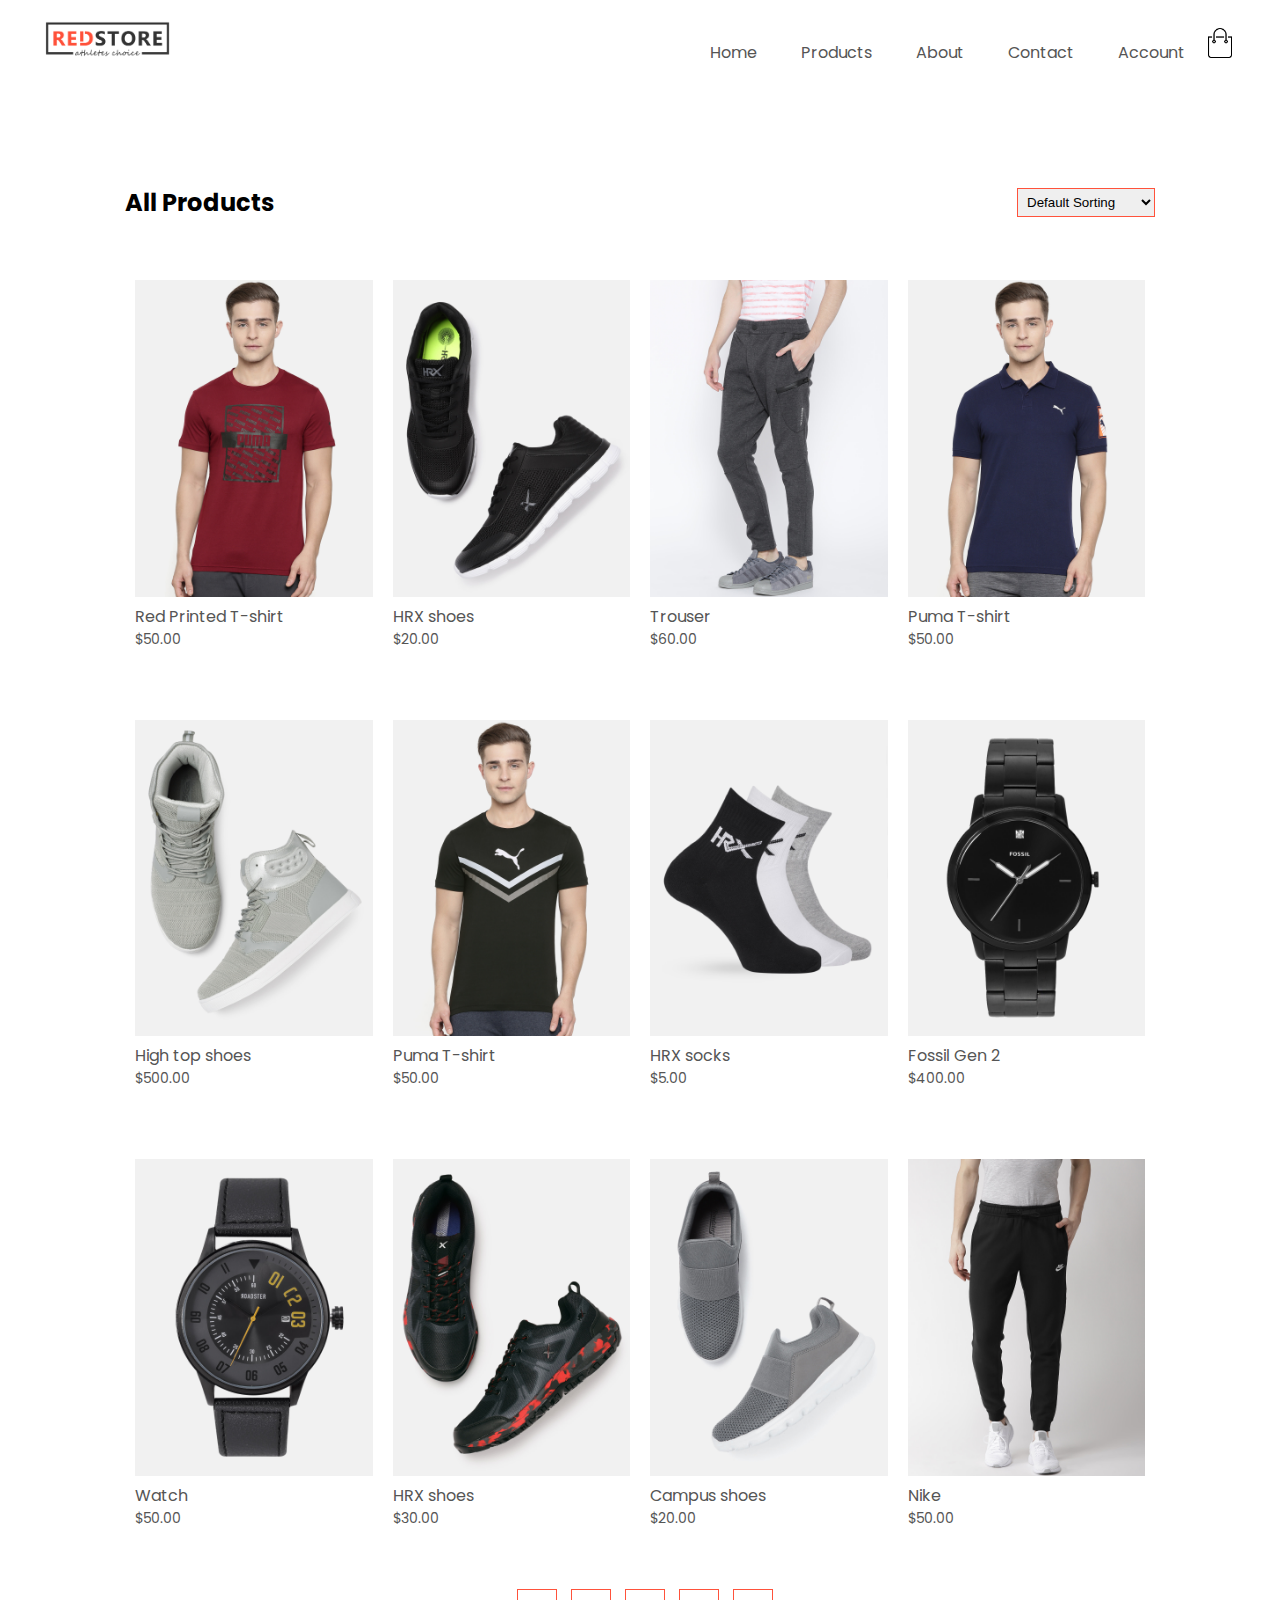
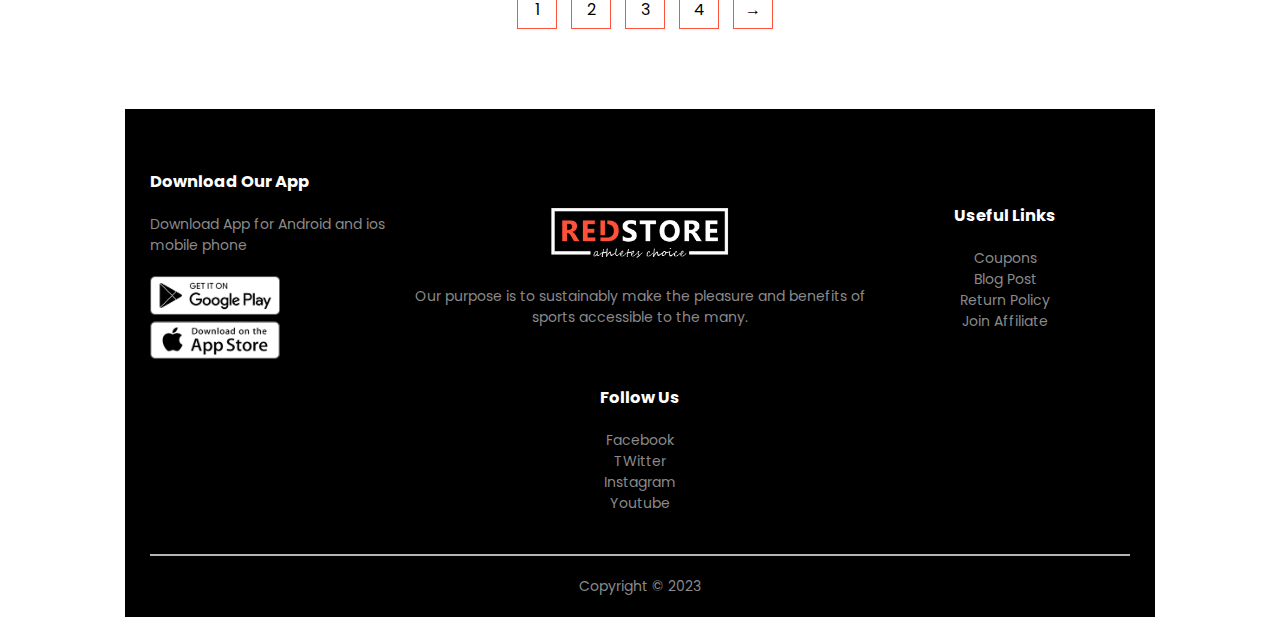
<file: products.html>
<!DOCTYPE html>
<html lang="en">
<head>
    <meta charset="UTF-8">
    <meta name="viewport" content="width=device-width, initial-scale=1.0">
    <link rel="stylesheet" href="style.css">
    <link rel="preconnect" href="https://fonts.googleapis.com">
    <link href="https://fonts.googleapis.com/css2?family=Montserrat:wght@300;400;500;700&family=Poppins:wght@300;400;500;600;700&display=swap" rel="stylesheet">
    <link rel="stylesheet" href="https://cdnjs.cloudflare.com/ajax/libs/font-awesome/6.4.0/css/all.min.css" integrity="sha512-iecdLmaskl7CVkqkXNQ/ZH/XLlvWZOJyj7Yy7tcenmpD1ypASozpmT/E0iPtmFIB46ZmdtAc9eNBvH0H/ZpiBw==" crossorigin="anonymous" referrerpolicy="no-referrer" />
    <title>All Products - RedStore</title>
</head>
<body>
    <div class="container">
        <div class="navbar">
            <div class="logo">
                <img src="images/logo.png" alt="" width="125px">
            </div>
            <nav>
                <ul id="MenuItems">
                    <li><a href="index.html">Home</a></li>
                    <li><a href="products.html">Products</a></li>
                    <li><a href="">About</a></li>
                    <li><a href="">Contact</a></li>
                    <li><a href="account.html">Account</a></li>
                </ul>
            </nav>
            <img src="images/cart.png" alt="" width="30px" height="30px">
            <img src="images/menu.png" class="menu-icon" onclick="menutoggle()">
        </div>
    </div>

<div class="small-container">
    <div class="row row-2">
        <h2>All Products</h2>
        <select name="" id="">
            <option>Default Sorting</option>
            <option>Sort by Price</option>
            <option>Sort by Popularity</option>
            <option>Sort by Rating</option>

        </select>
    </div>
    <div class="row">
        <div class="col-4">
            <img src="images/product-1.jpg" alt="">
            <h4>Red Printed T-shirt</h4>
            <div class="rating">
                <i class="fa fa-star"></i>
                <i class="fa fa-star"></i>
                <i class="fa fa-star"></i>
                <i class="fa fa-star"></i>
                <i class="fa fa-star-o"></i>
            </div>
            <p>$50.00</p>
        </div>

        <div class="col-4">
            <img src="images/product-2.jpg" alt="">
            <h4>HRX shoes</h4>
            <div class="rating">
                <i class="fa fa-star"></i>
                <i class="fa fa-star"></i>
                <i class="fa fa-star"></i>
                <i class="fa fa-star"></i>
                <i class="fa fa-star-half-o"></i>
            </div>
            <p>$20.00</p>
        </div>

        <div class="col-4">
            <img src="images/product-3.jpg" alt="">
            <h4>Trouser</h4>
            <div class="rating">
                <i class="fa fa-star"></i>
                <i class="fa fa-star"></i>
                <i class="fa fa-star"></i>
                <i class="fa fa-star"></i>
                <i class="fa fa-star-half-o"></i>
            </div>
            <p>$60.00</p>
        </div>

        <div class="col-4">
            <img src="images/product-4.jpg" alt="">
            <h4>Puma T-shirt</h4>
            <div class="rating">
                <i class="fa fa-star"></i>
                <i class="fa fa-star"></i>
                <i class="fa fa-star"></i>
                <i class="fa fa-star"></i>
                <i class="fa fa-star-o"></i>
            </div>
            <p>$50.00</p>
        </div>

        <div class="row">
            <div class="col-4">
                <img src="images/product-5.jpg" alt="">
                <h4>High top shoes</h4>
                <div class="rating">
                    <i class="fa fa-star"></i>
                    <i class="fa fa-star"></i>
                    <i class="fa fa-star"></i>
                    <i class="fa fa-star"></i>
                    <i class="fa fa-star-o"></i>
                </div>
                <p>$500.00</p>
            </div>
    
            <div class="col-4">
                <img src="images/product-6.jpg" alt="">
                <h4>Puma T-shirt</h4>
                <div class="rating">
                    <i class="fa fa-star"></i>
                    <i class="fa fa-star"></i>
                    <i class="fa fa-star"></i>
                    <i class="fa fa-star"></i>
                    <i class="fa fa-star-half-o"></i>
                </div>
                <p>$50.00</p>
            </div>
    
            <div class="col-4">
                <img src="images/product-7.jpg" alt="">
                <h4>HRX socks</h4>
                <div class="rating">
                    <i class="fa fa-star"></i>
                    <i class="fa fa-star"></i>
                    <i class="fa fa-star"></i>
                    <i class="fa fa-star"></i>
                    <i class="fa fa-star-half-o"></i>
                </div>
                <p>$5.00</p>
            </div>
    
            <div class="col-4">
                <img src="images/product-8.jpg" alt="">
                <h4>Fossil Gen 2</h4>
                <div class="rating">
                    <i class="fa fa-star"></i>
                    <i class="fa fa-star"></i>
                    <i class="fa fa-star"></i>
                    <i class="fa fa-star"></i>
                    <i class="fa fa-star-o"></i>
                </div>
                <p>$400.00</p>
            </div>
            <div class="row">
            <div class="col-4">
                <img src="images/product-9.jpg" alt="">
                <h4>Watch</h4>
                <div class="rating">
                    <i class="fa fa-star"></i>
                    <i class="fa fa-star"></i>
                    <i class="fa fa-star"></i>
                    <i class="fa fa-star"></i>
                    <i class="fa fa-star-o"></i>
                </div>
                <p>$50.00</p>
            </div>
    
            <div class="col-4">
                <img src="images/product-10.jpg" alt="">
                <h4>HRX shoes</h4>
                <div class="rating">
                    <i class="fa fa-star"></i>
                    <i class="fa fa-star"></i>
                    <i class="fa fa-star"></i>
                    <i class="fa fa-star"></i>
                    <i class="fa fa-star-half-o"></i>
                </div>
                <p>$30.00</p>
            </div>
    
            <div class="col-4">
                <img src="images/product-11.jpg" alt="">
                <h4>Campus shoes</h4>
                <div class="rating">
                    <i class="fa fa-star"></i>
                    <i class="fa fa-star"></i>
                    <i class="fa fa-star"></i>
                    <i class="fa fa-star"></i>
                    <i class="fa fa-star-half-o"></i>
                </div>
                <p>$20.00</p>
            </div>
    
            <div class="col-4">
                <img src="images/product-12.jpg" alt="">
                <h4>Nike</h4>
                <div class="rating">
                    <i class="fa fa-star"></i>
                    <i class="fa fa-star"></i>
                    <i class="fa fa-star"></i>
                    <i class="fa fa-star"></i>
                    <i class="fa fa-star-o"></i>
                </div>
                <p>$50.00</p>
            </div>
        </div>
        <div class="page-btn">
            <span>1</span>
            <span>2</span>
            <span>3</span>
            <span>4</span>
            <span>&#8594;</span>
        </div>
    </div>


<!-- footer -->
<div class="footer">
    <div class="container">
        <div class="row">
            <div class="footer-col-1">
                <h3>Download Our App</h3>
                <p>Download App for Android and ios mobile phone</p>
                <div class="app-logo">
                    <img src="images/play-store.png" alt="">
                    <img src="images/app-store.png" alt="">
                </div>
            </div>
            <div class="footer-col-2">
                <img src="images/logo-white.png" alt="">
                <p>Our purpose is to sustainably make the pleasure and benefits of sports accessible to the many. </p>
            </div>
            <div class="footer-col-3">
                <h3>Useful Links</h3>
                <ul>
                    <li>Coupons</li>
                    <li>Blog Post</li>
                    <li>Return Policy</li>
                    <li>Join Affiliate</li>
                </ul>
            </div>
            <div class="footer-col-4">
                <h3>Follow Us</h3>
                <ul>
                    <li>Facebook</li>
                    <li>TWitter</li>
                    <li>Instagram</li>
                    <li>Youtube</li>
                </ul>
            </div>
        </div>
        <hr>
        <p class="Copyright">Copyright &copy; 2023</p>
    </div>
</div>

<!-- js for toggle MenuItems -->

<script>
    var MenuItems = document.getElementById("MenuItems");
    MenuItems.style.maxHeight = "0px";

    function menutoggle()
    {
        if(MenuItems.style.maxHeight == "0px")
        {
            MenuItems.style.maxHeight == "200px";
        }
        else
        {
            MenuItems.style.maxHeight == "0px";
        }
    }
</script>

</body>
</html>
</file>
<file: style.css>
*{
    margin: 0;
    padding: 0;
    box-sizing: border-box;
}

body{
    font-family: 'Poppins', sans-serif;
}

.navbar{
    display: flex;
    align-items: center;
    padding: 20px;
}

nav{
    flex: 1;
    text-align: right;
}

nav ul{
    display: inline-block;
    list-style: none;
}

nav ul li{
    display: inline-block;
    margin: 20px;
}

a{
    text-decoration: none;
    color: #555;
}

p{
    color: #555;
}

.container{
    max-width: 1300px;
    margin: auto;
    padding-left: 25px;
    padding-right: 25px;
}

.row{
    display: flex;
    align-items: center;
    flex-wrap: wrap;
    justify-content: space-around;
}

.col-2{
    flex-basis: 50%;
    min-width: 300px;
}

.col-2 img{
    max-width: 100%;
    padding: 50px 0px;
}

.col-2 h1{
    font-size: 50px;
    line-height: 60px;
    margin: 25px 0px;
}

.btn{
    display: inline-block;
    background: #ff523b;
    color: white;
    padding: 8px 30px;
    margin:30px 0px;
    border-radius: 30px;
    transition: background 0.5s;
}

.btn:hover{
    background: #563434;
}

.header{
    background: radial-gradient(#fff,#ffd6d6);
}

.header .row{
    margin-top: 20px;
}

/* categories */

.categories{
    margin :70px 0px;
}

.col-3{
    flex-basis: 30%;
    min-height: 250px;
    margin-bottom: 30px;
}

.col-3 img{
    width: 100%;
}

.small-container{
    max-width: 1080px;
    margin: auto;
    padding-left:25px ;
    padding-right: 25px;
}

.col-4{
    flex-basis: 25%;
    padding: 10px;
    min-width: 200px;
    margin-bottom: 50px;
    transition: transform  0.5s;
}

.col-4 img{
    width: 100%;
}

.title{
    text-align: center;
    margin: 0px auto 80px;
    position: relative;
    line-height: 60px;
    color: #555;
}

.title::after{
    content:'';
    background: #ff523b;
    width:80px;
    height:5px ;
    border-radius: 5px;
    position: absolute;
    bottom: 0;
    left: 50%;
    transform:translateX(-50%);
}

h4{
    color: #555;
    font-weight: normal;
}

.col-4 p{
    font-size: 14px;
}

.rating .fa{
    color: #ff523b;
}

.col-4:hover{
    transform: translateY(-5px);
}

.offer{
    background: radial-gradient(#fff,#ffd6d6);
    margin-top: 80px;
    padding: 30px 0px;
}

.col-2 .offer-img{
    padding:50px ;
}

small{
    color: #555;
}


.testimonial{
    padding-top: 100px ;
}

.testimonial .col-3{
    text-align:center ;
    padding: 40px 20px;
    box-shadow: 0px 0px 20px 0px rgba(0,0,0,0.1);
    cursor: pointer;
    transition: transform 0.5s;
}

.testimonial .col-3 img{
    width: 50px;
    margin: 20px;
    border-radius: 50%;
}

.testimonial .col-3:hover{
    transform: translateY(-10px);
}

.fa.fa-quote-left{
    font-size: 34px;
    color: #ff523b;
}

.col-3 p{
    font-size: 12px;
    margin: 12px 0px;
    color: #777;
}

.testimonial .col-3 h3{
    font-weight: 600;
    color: #555;
    font-size: 16px;
}


.brands{
    margin: 100px auto;
}

.col-5{
    width: 160px;
}

.col-5 img{
    width: 100%;
    cursor: pointer;
    filter: grayscale(100%);
}

.col-5 img:hover{
    filter: grayscale(0);
}

.footer{
    background: #000;
    color: #8a8a8a;
    font-size: 14px;
    padding: 60px 0 20px;
}

.footer p{
    color:#8a8a8a;
}

.footer h3{
    color: #fff;
    margin-bottom: 20px;
}

.footer-col-1,.footer-col-2,.footer-col-3,.footer-col-4{
  min-width: 250px;
  margin-bottom: 20px;
}

.footer-col-1{
    flex-basis: 20%;
}

.footer-col-2{
    flex: 1;
    text-align: center;
}

.footer-col-2 img{
    width: 180px;
    margin-bottom:20px;
}

.footer-col-3,.footer-col-4{
    flex-basis: 12%;
    text-align: center;
}

ul{
    list-style: none;
}

.app-logo{
    margin-top: 20px;
}

.app-logo img{
    width: 130px ;
}

.footer hr{
    border: none;
    background: #b5b5b5;
    height: 2px;
    margin: 20px 0px;
}

.Copyright{
    text-align: center;
}

.menu-icon{
   width: 28px;
   margin-left: 20px; 
   display: none;
}

/* All products */
.row-2{
    justify-content: space-between;
    margin: 100px auto 50px;
}

select{
    border: 1px solid #ff523b;
    padding: 5px;
}

select:focus{
    outline: none; 
}

.page-btn{
    margin: 0px auto 80px;
}

.page-btn span{
    display: inline-block;
    border: 1px solid #ff523b;
    margin-left: 10px;
    width: 40px;
    height: 40px;
    text-align: center;
    line-height: 40px;
    cursor: pointer;
}

.page-btn span:hover{
    background: #ff523b;
    color: white;
}

/* single product detail */

.single-product{
    margin-top: 80px;
}

.single-product .col-2 img{
    padding: 0px ;
}

.single-product .col-2{
    padding: 20px;
}

.single-product h4{
    margin: 20px 0px;
    font-size: 22px ;
    font-weight: bold;
}

.single-product select{
    display: block;
    padding: 10px;
    margin-top:20px ;
}

.single-product input{
    width: 50px;
    height: 40px;
    padding-left: 10px;
    font-size:20px ;
    margin-right: 10px;
    border: 1px solid #ff523b;
}

.single-product .fa{
    color: #ff523b;
    margin-left:10px ;
}

.small-img-row{
    display: flex;
    justify-content: space-between;
}

.small-img-col{
    flex-basis:24% ;
    cursor: pointer;
}

/* cart-items */
.cart-page{
    margin: 80px auto;
}

table{
    width: 100%;
    border-collapse: collapse;
}

.cart-info{
    display: flex;
    flex-wrap: wrap;
}

th{
    text-align: left;
    padding: 5px;
    color: #fff;
    background: #ff523b;
    font-weight: normal;
}

td{
    padding: 10px 5px;
}

td input{
    width: 40px;
    height: 30px;
    padding: 5px;
}
td a{
    color: #ff523b;
    font-size: 12px;
}

td img{
    width: 80px;
    height: 80px;
    margin-right: 10px;
}

.total-price{
    display: flex;
    justify-content: flex-end;
}

.total-price table{
    border-top: 3px solid #ff523b;
    width: 100%;
    max-width: 400px;
}

td:last-child{
    text-align: right;
}

th:last-child{
    text-align: right;
}

/* account page  */

.account-page{
    padding: 50px 0px;
    background: radial-gradient(#fff,#ffd6d6);
}

.form-container{
    background: #fff;
    width: 300px;
    height: 400px;
    position: relative;
    text-align: center;
    padding: 20px 0px;
    margin: auto;
    box-shadow: 0px 0px 20px 0px rgba(0,0,0,0.1);
    overflow: hidden;
}

.form-container span{
    font-weight: bold;
    padding: 0 10px;
    color: #555;
    cursor: pointer;
    width: 100px;
    display: inline-block;
}

.form-btn{
    display: inline-block;
}

.form-container form{
    max-width: 300px;
    padding: 0px 20px ;
    position: absolute;
    top: 130px;
    transition: transform 1s;
}

form input{
    width: 100%;
    height: 30px;
    margin: 10px 0px;
    padding: 0px 10px;
    border: 1px solid #ccc;
}

form .btn{
    width: 100%;
    border: none;
    cursor: pointer;
    margin: 10px 0px;
    outline: none;
}

form .btn:focus{
    outline: none;
}

#LoginForm{
    left: -300px;
}

#RegForm{
    left: 0;
}

form a{
    font-size: 12px;
}

#Indicator{
    width: 100px;
    border: none;
    background: #ff523b;
    height: 3px;
    margin-top:8px ;
    transform: translateX(100px);
    transition: transform 1s;
}
/* media query for menuitems */

@media only screen and (max-width:800px){
    nav ul{
        position: absolute;
        top: 70px;
        left: 0px;
        background: #333;
        width: 100%;
        overflow: hidden;
        transition: max-height 0.5s;
    }

    nav ul li{
        display: block;
        margin-right:50px ;
        margin-top: 10px;
        margin-bottom: 10px;
    }
    nav ul li a{
        color: #fff;
    }
    .menu-icon{
        display: block;
        cursor: pointer;
    }
}

/* media query for less then 600 screen size */
@media only screen and (max-width:600px){
    .row{
        text-align: center;
    }
    .col-2,.col-3,.col-4{
        flex-basis: 100%;
    }
    .single-product .row{
        text-align: left;
    }
    .single-product .col-2{
        padding: 20px 0px;
    }
    .single-product h1{
        font-size: 26px;
        line-height: 30px;
    }
    .cart-info p{
        display: none;
    }
}
</file>
